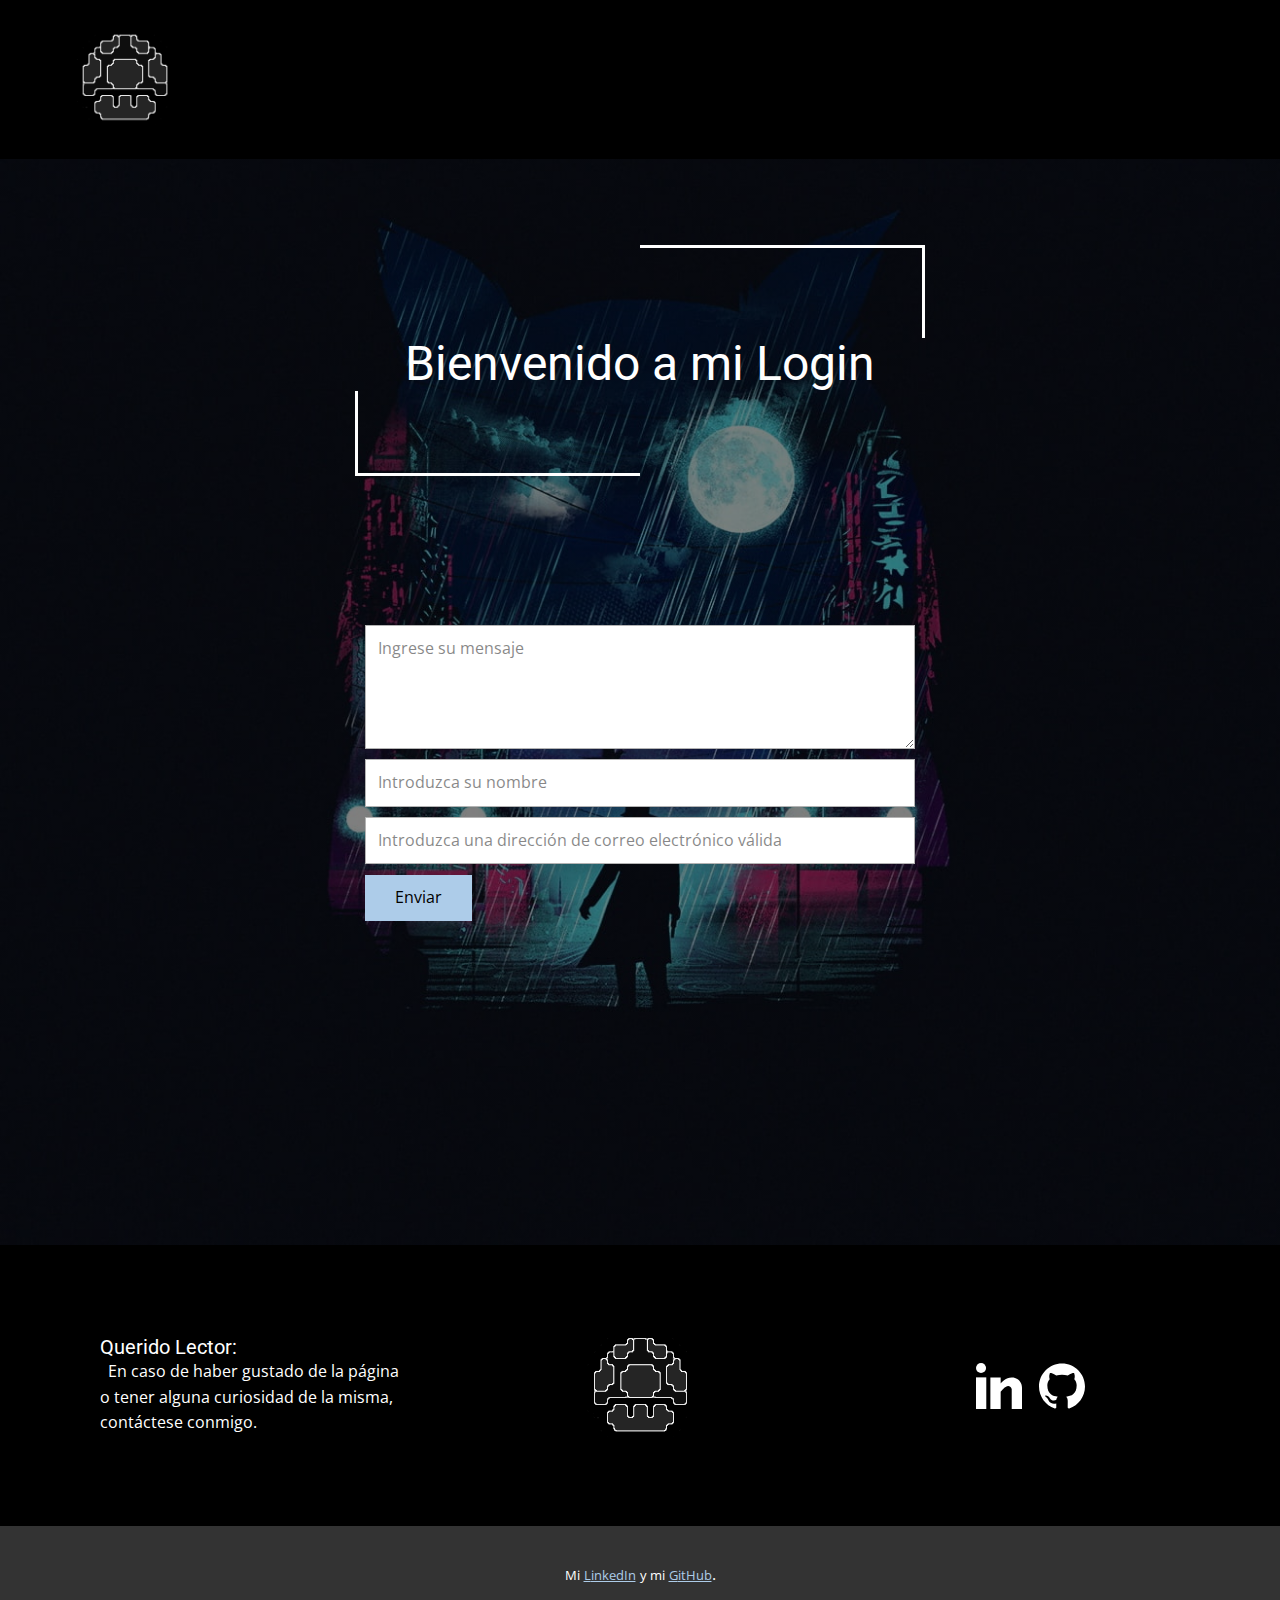
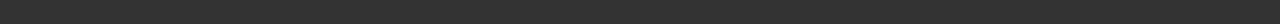
<file: Login1/index.html>
<!DOCTYPE html>
<html style="font-size: 16px;">
  <head>
    <meta name="viewport" content="width=device-width, initial-scale=1.0">
    <meta charset="utf-8">
    <meta name="keywords" content="Bienvenido a mi Login">
    <meta name="description" content="">
    <meta name="page_type" content="np-template-header-footer-from-plugin">
    <title>Casa</title>
    <link rel="stylesheet" href="crazypage.css" media="screen">
    <link rel="stylesheet" href="Casa.css" media="screen">
    <meta name="generator" content="Nicepage 3.23.2, nicepage.com">
    <link id="u-theme-google-font" rel="stylesheet" href="https://fonts.googleapis.com/css?family=Roboto:100,100i,300,300i,400,400i,500,500i,700,700i,900,900i|Open+Sans:300,300i,400,400i,600,600i,700,700i,800,800i">
    
    <meta name="theme-color" content="#478ac9">
    <meta property="og:title" content="Casa">
    <meta property="og:type" content="website">
  </head>
  <body data-home-page="Casa.html" data-home-page-title="Casa" class="u-body u-overlap"><header class="u-clearfix u-header u-header" id="sec-8d2b"><div class="u-clearfix u-sheet u-sheet-1">
        <a href="https://nicepage.com" class="u-image u-logo u-image-1" data-image-width="225" data-image-height="225">
          <img src="images/Hongus.png" class="u-logo-image u-logo-image-1">
        </a>
        <nav class="u-menu u-menu-dropdown u-offcanvas u-menu-1">
          <div class="menu-collapse" style="font-size: 1rem; letter-spacing: 0px;">
            <a class="u-button-style u-custom-left-right-menu-spacing u-custom-padding-bottom u-custom-text-color u-custom-top-bottom-menu-spacing u-nav-link u-text-active-palette-1-base u-text-hover-palette-2-base" href="#" style="padding: 4px 10px; font-size: calc(1em + 8px);">
              <svg><use xmlns:xlink="http://www.w3.org/1999/xlink" xlink:href="#menu-hamburger"></use></svg>
              <svg version="1.1" xmlns="http://www.w3.org/2000/svg" xmlns:xlink="http://www.w3.org/1999/xlink"><defs><symbol id="menu-hamburger" viewBox="0 0 16 16" style="width: 16px; height: 16px;"><rect y="1" width="16" height="2"></rect><rect y="7" width="16" height="2"></rect><rect y="13" width="16" height="2"></rect>
</symbol>
</defs></svg>
            </a>
          </div>
          <div class="u-nav-container">
            <ul class="u-nav u-unstyled u-nav-1"><li class="u-nav-item"><a class="u-button-style u-nav-link u-text-active-palette-1-base u-text-hover-palette-2-base u-text-white" href="Casa.html" style="padding: 10px 20px;">Casa</a>
</li><li class="u-nav-item"><a class="u-button-style u-nav-link u-text-active-palette-1-base u-text-hover-palette-2-base u-text-white" href="About.html" style="padding: 10px 20px;">About</a>
</li><li class="u-nav-item"><a class="u-button-style u-nav-link u-text-active-palette-1-base u-text-hover-palette-2-base u-text-white" href="Contact.html" style="padding: 10px 20px;">Contact</a>
</li></ul>
          </div>
          <div class="u-nav-container-collapse">
            <div class="u-black u-container-style u-inner-container-layout u-opacity u-opacity-95 u-sidenav">
              <div class="u-sidenav-overflow">
                <div class="u-menu-close"></div>
                <ul class="u-align-center u-nav u-popupmenu-items u-unstyled u-nav-2"><li class="u-nav-item"><a class="u-button-style u-nav-link" href="Casa.html">Casa</a>
</li><li class="u-nav-item"><a class="u-button-style u-nav-link" href="About.html">About</a>
</li><li class="u-nav-item"><a class="u-button-style u-nav-link" href="Contact.html">Contact</a>
</li></ul>
              </div>
            </div>
            <div class="u-black u-menu-overlay u-opacity u-opacity-70"></div>
          </div>
        </nav>
      </div></header>
    <section class="u-align-center u-clearfix u-image u-shading u-section-1" id="sec-10ce" data-image-width="2500" data-image-height="1280">
      <div class="u-clearfix u-sheet u-sheet-1">
        <div class="u-border-3 u-border-white u-shape u-shape-bottom u-shape-left u-shape-1"></div>
        <h1 class="u-text u-text-1">Bienvenido a mi Login</h1>
        <div class="u-border-3 u-border-white u-shape u-shape-right u-shape-top u-shape-2"></div>
        <div class="u-expanded-width-xs u-form u-form-1">
          <form action="#" method="POST" class="u-clearfix u-form-spacing-10 u-form-vertical u-inner-form" source="custom" name="form" style="padding: 10px;">
            <input type="hidden" id="siteId" name="siteId" value="583819011">
            <input type="hidden" id="pageId" name="pageId" value="940930899">
            <div class="u-form-group u-form-message">
              <label for="message-f5d3" class="u-form-control-hidden u-label"></label>
              <textarea placeholder="Ingrese su mensaje" rows="4" cols="50" id="message-f5d3" name="message" class="u-border-1 u-border-grey-30 u-input u-input-rectangle u-white" required=""></textarea>
            </div>
            <div class="u-form-group u-form-name">
              <label for="name-f5d3" class="u-form-control-hidden u-label"></label>
              <input type="text" placeholder="Introduzca su nombre" id="name-f5d3" name="name" class="u-border-1 u-border-grey-30 u-input u-input-rectangle u-white" required="">
            </div>
            <div class="u-form-email u-form-group">
              <label for="email-f5d3" class="u-form-control-hidden u-label"></label>
              <input type="email" placeholder="Introduzca una dirección de correo electrónico válida" id="email-f5d3" name="email" class="u-border-1 u-border-grey-30 u-input u-input-rectangle u-white" required="">
            </div>
            <div class="u-align-left u-form-group u-form-submit">
              <a href="#" class="u-btn u-btn-submit u-button-style">Enviar</a>
              <input type="submit" value="submit" class="u-form-control-hidden">
            </div>
            <div class="u-form-send-message u-form-send-success"> Gracias! Tu mensaje ha sido enviado. </div>
            <div class="u-form-send-error u-form-send-message"> No se puede enviar su mensaje. Por favor, corrija los errores y vuelva a intentarlo. </div>
            <input type="hidden" value="" name="recaptchaResponse">
          </form>
        </div>
      </div>
    </section>
    <style class="u-overlap-style">.u-overlap:not(.u-sticky-scroll) .u-header {
background-color: #000000 !important
}</style>
    
    
    <footer class="u-black u-clearfix u-footer" id="sec-6422"><div class="u-clearfix u-sheet u-sheet-1">
        <div class="u-clearfix u-expanded-width u-gutter-30 u-layout-wrap u-layout-wrap-1">
          <div class="u-gutter-0 u-layout">
            <div class="u-layout-row">
              <div class="u-align-center-sm u-align-center-xs u-align-left-md u-align-left-xl u-container-style u-layout-cell u-left-cell u-size-20 u-size-20-md u-layout-cell-1">
                <div class="u-container-layout u-valign-middle u-container-layout-1"><!--position-->
                  <div data-position="" class="u-position"><!--block-->
                    <div class="u-block">
                      <div class="u-block-container u-clearfix"><!--block_header-->
                        <h5 class="u-block-header u-text"><!--block_header_content--> Querido Lector:<!--/block_header_content--></h5><!--/block_header--><!--block_content-->
                        <div class="u-block-content u-text"><!--block_content_content-->&nbsp; En caso de haber gustado de la página o tener alguna curiosidad de la misma, contáctese conmigo.&nbsp;&nbsp; <!--/block_content_content--></div><!--/block_content-->
                      </div>
                    </div><!--/block-->
                  </div><!--/position-->
                </div>
              </div>
              <div class="u-align-center-sm u-align-right-md u-container-style u-layout-cell u-size-20 u-size-20-md u-layout-cell-2">
                <div class="u-container-layout u-valign-middle u-container-layout-2">
                  <a href="https://nicepage.com" class="u-image u-logo u-image-1" data-image-width="225" data-image-height="225">
                    <img src="images/Hongus.png" class="u-logo-image u-logo-image-1">
                  </a>
                </div>
              </div>
              <div class="u-align-center-sm u-align-center-xs u-align-left-md u-align-right-lg u-align-right-xl u-container-style u-layout-cell u-right-cell u-size-20 u-size-20-md u-layout-cell-3">
                <div class="u-container-layout u-valign-middle-lg u-valign-middle-md u-valign-middle-sm u-valign-middle-xl u-container-layout-3">
                  <div class="u-social-icons u-spacing-17 u-social-icons-1">
                    <a class="u-social-url" target="_blank" title="Mi LinkedIn" href="https://www.linkedin.com/in/adrianguejaq"><span class="u-icon u-social-custom u-social-icon u-text-white u-icon-1"><svg class="u-svg-link" preserveAspectRatio="xMidYMin slice" viewBox="0 0 512 512" style=""><use xmlns:xlink="http://www.w3.org/1999/xlink" xlink:href="#svg-03f6"></use></svg><svg class="u-svg-content" viewBox="0 0 512 512" x="0px" y="0px" id="svg-03f6" style="enable-background:new 0 0 512 512;"><g><g><rect y="160" width="114.496" height="352"></rect>
</g>
</g><g><g><path d="M426.368,164.128c-1.216-0.384-2.368-0.8-3.648-1.152c-1.536-0.352-3.072-0.64-4.64-0.896    c-6.08-1.216-12.736-2.08-20.544-2.08c-66.752,0-109.088,48.544-123.04,67.296V160H160v352h114.496V320    c0,0,86.528-120.512,123.04-32c0,79.008,0,224,0,224H512V274.464C512,221.28,475.552,176.96,426.368,164.128z"></path>
</g>
</g><g><g><circle cx="56" cy="56" r="56"></circle>
</g>
</g></svg></span>
                    </a>
                    <a class="u-social-url" target="_blank" title="Mi GitHub" href="https://github.com/Guejaq"><span class="u-icon u-social-custom u-social-icon u-text-white u-icon-2"><svg class="u-svg-link" preserveAspectRatio="xMidYMin slice" viewBox="0 0 512 512" style=""><use xmlns:xlink="http://www.w3.org/1999/xlink" xlink:href="#svg-d51a"></use></svg><svg class="u-svg-content" viewBox="0 0 512 512" x="0px" y="0px" id="svg-d51a" style="enable-background:new 0 0 512 512;"><g><g><path d="M255.968,5.329C114.624,5.329,0,120.401,0,262.353c0,113.536,73.344,209.856,175.104,243.872    c12.8,2.368,17.472-5.568,17.472-12.384c0-6.112-0.224-22.272-0.352-43.712c-71.2,15.52-86.24-34.464-86.24-34.464    c-11.616-29.696-28.416-37.6-28.416-37.6c-23.264-15.936,1.728-15.616,1.728-15.616c25.696,1.824,39.2,26.496,39.2,26.496    c22.848,39.264,59.936,27.936,74.528,21.344c2.304-16.608,8.928-27.936,16.256-34.368    c-56.832-6.496-116.608-28.544-116.608-127.008c0-28.064,9.984-51.008,26.368-68.992c-2.656-6.496-11.424-32.64,2.496-68    c0,0,21.504-6.912,70.4,26.336c20.416-5.696,42.304-8.544,64.096-8.64c21.728,0.128,43.648,2.944,64.096,8.672    c48.864-33.248,70.336-26.336,70.336-26.336c13.952,35.392,5.184,61.504,2.56,68c16.416,17.984,26.304,40.928,26.304,68.992    c0,98.72-59.84,120.448-116.864,126.816c9.184,7.936,17.376,23.616,17.376,47.584c0,34.368-0.32,62.08-0.32,70.496    c0,6.88,4.608,14.88,17.6,12.352C438.72,472.145,512,375.857,512,262.353C512,120.401,397.376,5.329,255.968,5.329z"></path>
</g>
</g></svg></span>
                    </a>
                  </div>
                </div>
              </div>
            </div>
          </div>
        </div>
      </div></footer>
    <section class="u-backlink u-clearfix u-grey-80">
      <p class="u-text">
        <span>Mi</span>
      </p>
      <a class="u-link" href="https://www.linkedin.com/in/adrianguejaq" target="_blank">
        <span>LinkedIn</span>
      </a>
      <p class="u-text">
        <span>y mi</span>
      </p>
      <a class="u-link" href="https://github.com/Guejaq" target="_blank">
        <span>GitHub</span>
      </a>. 
    </section>
  </body>
</html>
</file>
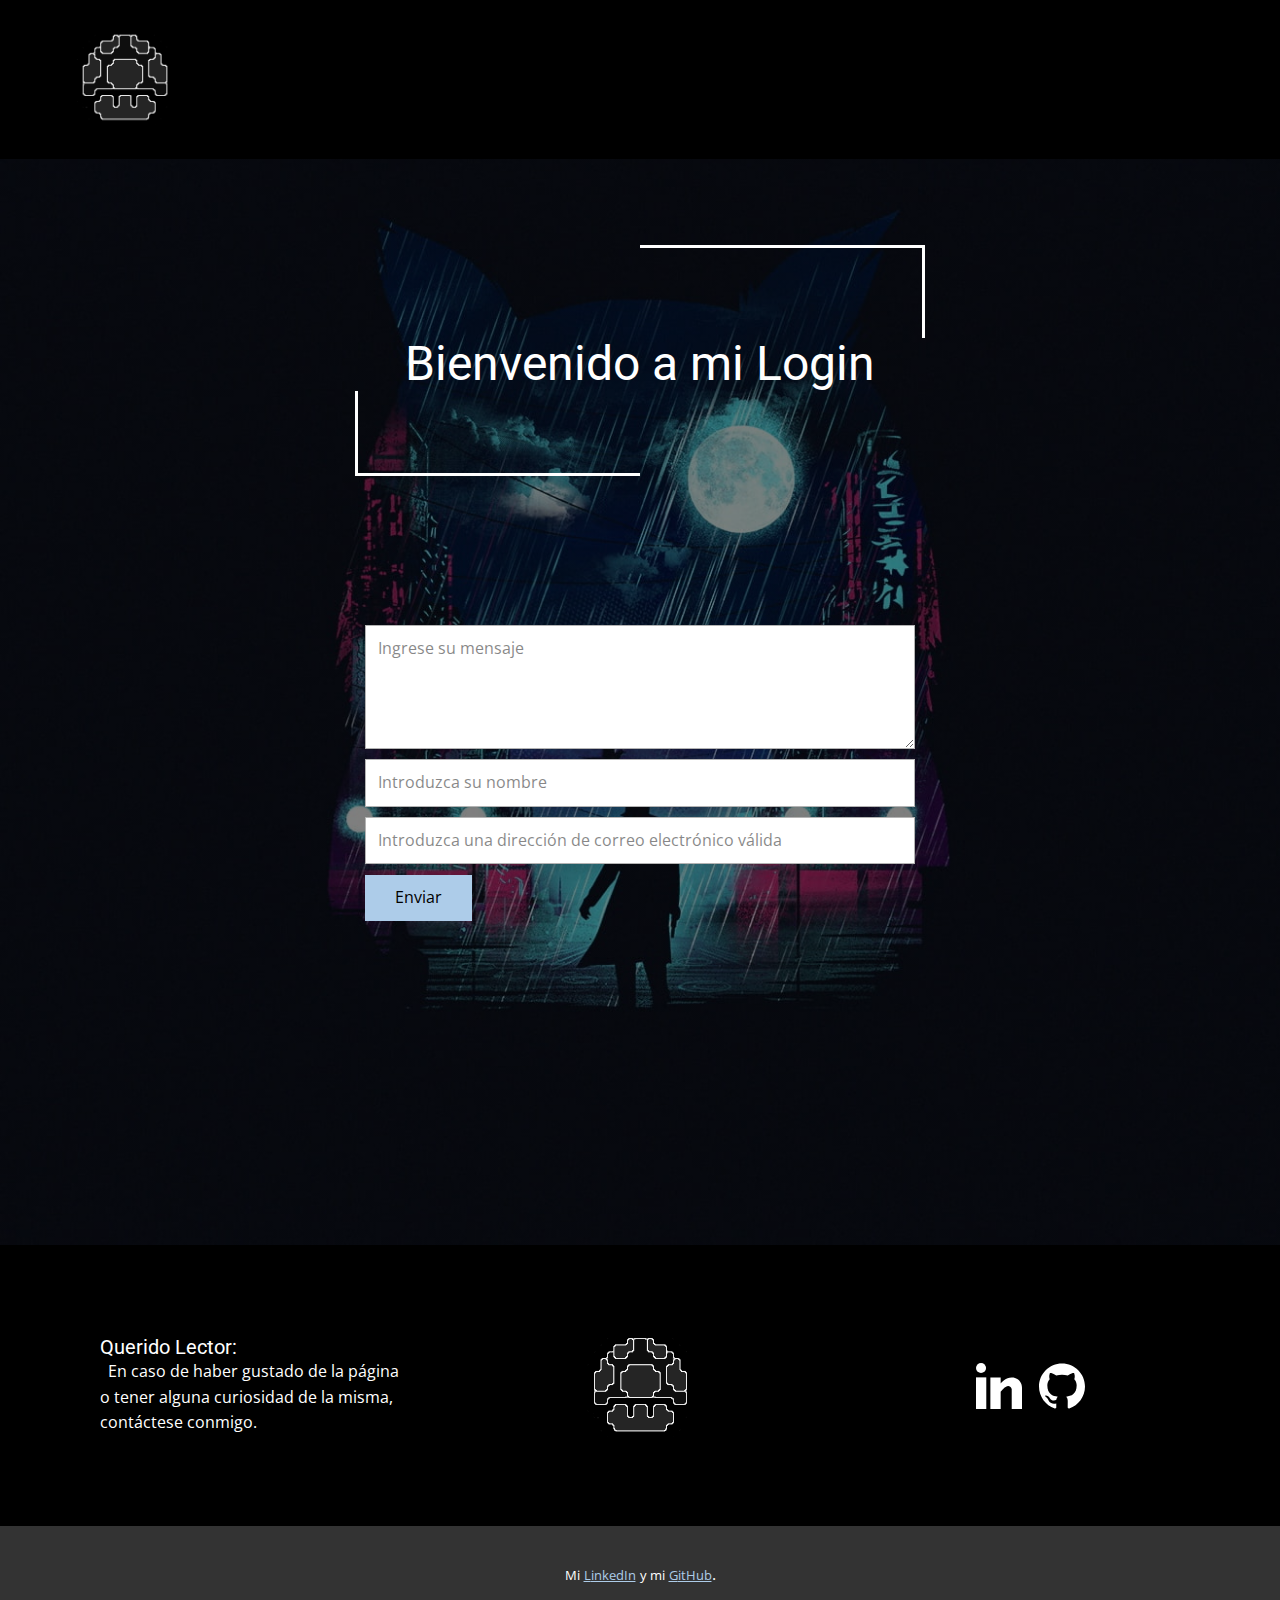
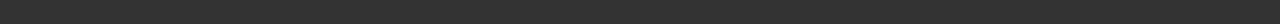
<file: Login1/Casa.html>
<!DOCTYPE html>
<html style="font-size: 16px;">
  <head>
    <meta name="viewport" content="width=device-width, initial-scale=1.0">
    <meta charset="utf-8">
    <meta name="keywords" content="Bienvenido a mi Login">
    <meta name="description" content="">
    <meta name="page_type" content="np-template-header-footer-from-plugin">
    <title>Casa</title>
    <link rel="stylesheet" href="crazypage.css" media="screen">
    <link rel="stylesheet" href="Casa.css" media="screen">
    <meta name="generator" content="Nicepage 3.23.2, nicepage.com">
    <link id="u-theme-google-font" rel="stylesheet" href="https://fonts.googleapis.com/css?family=Roboto:100,100i,300,300i,400,400i,500,500i,700,700i,900,900i|Open+Sans:300,300i,400,400i,600,600i,700,700i,800,800i">
    
    <meta name="theme-color" content="#478ac9">
    <meta property="og:title" content="Casa">
    <meta property="og:type" content="website">
  </head>
  <body class="u-body u-overlap"><header class="u-clearfix u-header u-header" id="sec-8d2b"><div class="u-clearfix u-sheet u-sheet-1">
        <a href="https://nicepage.com" class="u-image u-logo u-image-1" data-image-width="225" data-image-height="225">
          <img src="images/Hongus.png" class="u-logo-image u-logo-image-1">
        </a>
        <nav class="u-menu u-menu-dropdown u-offcanvas u-menu-1">
          <div class="menu-collapse" style="font-size: 1rem; letter-spacing: 0px;">
            <a class="u-button-style u-custom-left-right-menu-spacing u-custom-padding-bottom u-custom-text-color u-custom-top-bottom-menu-spacing u-nav-link u-text-active-palette-1-base u-text-hover-palette-2-base" href="#" style="padding: 4px 10px; font-size: calc(1em + 8px);">
              <svg><use xmlns:xlink="http://www.w3.org/1999/xlink" xlink:href="#menu-hamburger"></use></svg>
              <svg version="1.1" xmlns="http://www.w3.org/2000/svg" xmlns:xlink="http://www.w3.org/1999/xlink"><defs><symbol id="menu-hamburger" viewBox="0 0 16 16" style="width: 16px; height: 16px;"><rect y="1" width="16" height="2"></rect><rect y="7" width="16" height="2"></rect><rect y="13" width="16" height="2"></rect>
</symbol>
</defs></svg>
            </a>
          </div>
          <div class="u-nav-container">
            <ul class="u-nav u-unstyled u-nav-1"><li class="u-nav-item"><a class="u-button-style u-nav-link u-text-active-palette-1-base u-text-hover-palette-2-base u-text-white" href="Casa.html" style="padding: 10px 20px;">Casa</a>
</li><li class="u-nav-item"><a class="u-button-style u-nav-link u-text-active-palette-1-base u-text-hover-palette-2-base u-text-white" href="About.html" style="padding: 10px 20px;">About</a>
</li><li class="u-nav-item"><a class="u-button-style u-nav-link u-text-active-palette-1-base u-text-hover-palette-2-base u-text-white" href="Contact.html" style="padding: 10px 20px;">Contact</a>
</li></ul>
          </div>
          <div class="u-nav-container-collapse">
            <div class="u-black u-container-style u-inner-container-layout u-opacity u-opacity-95 u-sidenav">
              <div class="u-sidenav-overflow">
                <div class="u-menu-close"></div>
                <ul class="u-align-center u-nav u-popupmenu-items u-unstyled u-nav-2"><li class="u-nav-item"><a class="u-button-style u-nav-link" href="Casa.html">Casa</a>
</li><li class="u-nav-item"><a class="u-button-style u-nav-link" href="About.html">About</a>
</li><li class="u-nav-item"><a class="u-button-style u-nav-link" href="Contact.html">Contact</a>
</li></ul>
              </div>
            </div>
            <div class="u-black u-menu-overlay u-opacity u-opacity-70"></div>
          </div>
        </nav>
      </div></header>
    <section class="u-align-center u-clearfix u-image u-shading u-section-1" id="sec-10ce" data-image-width="2500" data-image-height="1280">
      <div class="u-clearfix u-sheet u-sheet-1">
        <div class="u-border-3 u-border-white u-shape u-shape-bottom u-shape-left u-shape-1"></div>
        <h1 class="u-text u-text-1">Bienvenido a mi Login</h1>
        <div class="u-border-3 u-border-white u-shape u-shape-right u-shape-top u-shape-2"></div>
        <div class="u-expanded-width-xs u-form u-form-1">
          <form action="#" method="POST" class="u-clearfix u-form-spacing-10 u-form-vertical u-inner-form" source="custom" name="form" style="padding: 10px;">
            <input type="hidden" id="siteId" name="siteId" value="583819011">
            <input type="hidden" id="pageId" name="pageId" value="940930899">
            <div class="u-form-group u-form-message">
              <label for="message-f5d3" class="u-form-control-hidden u-label"></label>
              <textarea placeholder="Ingrese su mensaje" rows="4" cols="50" id="message-f5d3" name="message" class="u-border-1 u-border-grey-30 u-input u-input-rectangle u-white" required=""></textarea>
            </div>
            <div class="u-form-group u-form-name">
              <label for="name-f5d3" class="u-form-control-hidden u-label"></label>
              <input type="text" placeholder="Introduzca su nombre" id="name-f5d3" name="name" class="u-border-1 u-border-grey-30 u-input u-input-rectangle u-white" required="">
            </div>
            <div class="u-form-email u-form-group">
              <label for="email-f5d3" class="u-form-control-hidden u-label"></label>
              <input type="email" placeholder="Introduzca una dirección de correo electrónico válida" id="email-f5d3" name="email" class="u-border-1 u-border-grey-30 u-input u-input-rectangle u-white" required="">
            </div>
            <div class="u-align-left u-form-group u-form-submit">
              <a href="#" class="u-btn u-btn-submit u-button-style">Enviar</a>
              <input type="submit" value="submit" class="u-form-control-hidden">
            </div>
            <div class="u-form-send-message u-form-send-success"> Gracias! Tu mensaje ha sido enviado. </div>
            <div class="u-form-send-error u-form-send-message"> No se puede enviar su mensaje. Por favor, corrija los errores y vuelva a intentarlo. </div>
            <input type="hidden" value="" name="recaptchaResponse">
          </form>
        </div>
      </div>
    </section>
    <style class="u-overlap-style">.u-overlap:not(.u-sticky-scroll) .u-header {
background-color: #000000 !important
}</style>
    
    
    <footer class="u-black u-clearfix u-footer" id="sec-6422"><div class="u-clearfix u-sheet u-sheet-1">
        <div class="u-clearfix u-expanded-width u-gutter-30 u-layout-wrap u-layout-wrap-1">
          <div class="u-gutter-0 u-layout">
            <div class="u-layout-row">
              <div class="u-align-center-sm u-align-center-xs u-align-left-md u-align-left-xl u-container-style u-layout-cell u-left-cell u-size-20 u-size-20-md u-layout-cell-1">
                <div class="u-container-layout u-valign-middle u-container-layout-1"><!--position-->
                  <div data-position="" class="u-position"><!--block-->
                    <div class="u-block">
                      <div class="u-block-container u-clearfix"><!--block_header-->
                        <h5 class="u-block-header u-text"><!--block_header_content--> Querido Lector:<!--/block_header_content--></h5><!--/block_header--><!--block_content-->
                        <div class="u-block-content u-text"><!--block_content_content-->&nbsp; En caso de haber gustado de la página o tener alguna curiosidad de la misma, contáctese conmigo.&nbsp;&nbsp; <!--/block_content_content--></div><!--/block_content-->
                      </div>
                    </div><!--/block-->
                  </div><!--/position-->
                </div>
              </div>
              <div class="u-align-center-sm u-align-right-md u-container-style u-layout-cell u-size-20 u-size-20-md u-layout-cell-2">
                <div class="u-container-layout u-valign-middle u-container-layout-2">
                  <a href="https://nicepage.com" class="u-image u-logo u-image-1" data-image-width="225" data-image-height="225">
                    <img src="images/Hongus.png" class="u-logo-image u-logo-image-1">
                  </a>
                </div>
              </div>
              <div class="u-align-center-sm u-align-center-xs u-align-left-md u-align-right-lg u-align-right-xl u-container-style u-layout-cell u-right-cell u-size-20 u-size-20-md u-layout-cell-3">
                <div class="u-container-layout u-valign-middle-lg u-valign-middle-md u-valign-middle-sm u-valign-middle-xl u-container-layout-3">
                  <div class="u-social-icons u-spacing-17 u-social-icons-1">
                    <a class="u-social-url" target="_blank" title="Mi LinkedIn" href="https://www.linkedin.com/in/adrianguejaq"><span class="u-icon u-social-custom u-social-icon u-text-white u-icon-1"><svg class="u-svg-link" preserveAspectRatio="xMidYMin slice" viewBox="0 0 512 512" style=""><use xmlns:xlink="http://www.w3.org/1999/xlink" xlink:href="#svg-03f6"></use></svg><svg class="u-svg-content" viewBox="0 0 512 512" x="0px" y="0px" id="svg-03f6" style="enable-background:new 0 0 512 512;"><g><g><rect y="160" width="114.496" height="352"></rect>
</g>
</g><g><g><path d="M426.368,164.128c-1.216-0.384-2.368-0.8-3.648-1.152c-1.536-0.352-3.072-0.64-4.64-0.896    c-6.08-1.216-12.736-2.08-20.544-2.08c-66.752,0-109.088,48.544-123.04,67.296V160H160v352h114.496V320    c0,0,86.528-120.512,123.04-32c0,79.008,0,224,0,224H512V274.464C512,221.28,475.552,176.96,426.368,164.128z"></path>
</g>
</g><g><g><circle cx="56" cy="56" r="56"></circle>
</g>
</g></svg></span>
                    </a>
                    <a class="u-social-url" target="_blank" title="Mi GitHub" href="https://github.com/Guejaq"><span class="u-icon u-social-custom u-social-icon u-text-white u-icon-2"><svg class="u-svg-link" preserveAspectRatio="xMidYMin slice" viewBox="0 0 512 512" style=""><use xmlns:xlink="http://www.w3.org/1999/xlink" xlink:href="#svg-d51a"></use></svg><svg class="u-svg-content" viewBox="0 0 512 512" x="0px" y="0px" id="svg-d51a" style="enable-background:new 0 0 512 512;"><g><g><path d="M255.968,5.329C114.624,5.329,0,120.401,0,262.353c0,113.536,73.344,209.856,175.104,243.872    c12.8,2.368,17.472-5.568,17.472-12.384c0-6.112-0.224-22.272-0.352-43.712c-71.2,15.52-86.24-34.464-86.24-34.464    c-11.616-29.696-28.416-37.6-28.416-37.6c-23.264-15.936,1.728-15.616,1.728-15.616c25.696,1.824,39.2,26.496,39.2,26.496    c22.848,39.264,59.936,27.936,74.528,21.344c2.304-16.608,8.928-27.936,16.256-34.368    c-56.832-6.496-116.608-28.544-116.608-127.008c0-28.064,9.984-51.008,26.368-68.992c-2.656-6.496-11.424-32.64,2.496-68    c0,0,21.504-6.912,70.4,26.336c20.416-5.696,42.304-8.544,64.096-8.64c21.728,0.128,43.648,2.944,64.096,8.672    c48.864-33.248,70.336-26.336,70.336-26.336c13.952,35.392,5.184,61.504,2.56,68c16.416,17.984,26.304,40.928,26.304,68.992    c0,98.72-59.84,120.448-116.864,126.816c9.184,7.936,17.376,23.616,17.376,47.584c0,34.368-0.32,62.08-0.32,70.496    c0,6.88,4.608,14.88,17.6,12.352C438.72,472.145,512,375.857,512,262.353C512,120.401,397.376,5.329,255.968,5.329z"></path>
</g>
</g></svg></span>
                    </a>
                  </div>
                </div>
              </div>
            </div>
          </div>
        </div>
      </div></footer>
    <section class="u-backlink u-clearfix u-grey-80">
      <p class="u-text">
        <span>Mi</span>
      </p>
      <a class="u-link" href="https://www.linkedin.com/in/adrianguejaq" target="_blank">
        <span>LinkedIn</span>
      </a>
      <p class="u-text">
        <span>y mi</span>
      </p>
      <a class="u-link" href="https://github.com/Guejaq" target="_blank">
        <span>GitHub</span>
      </a>. 
    </section>
  </body>
</html>
</file>
